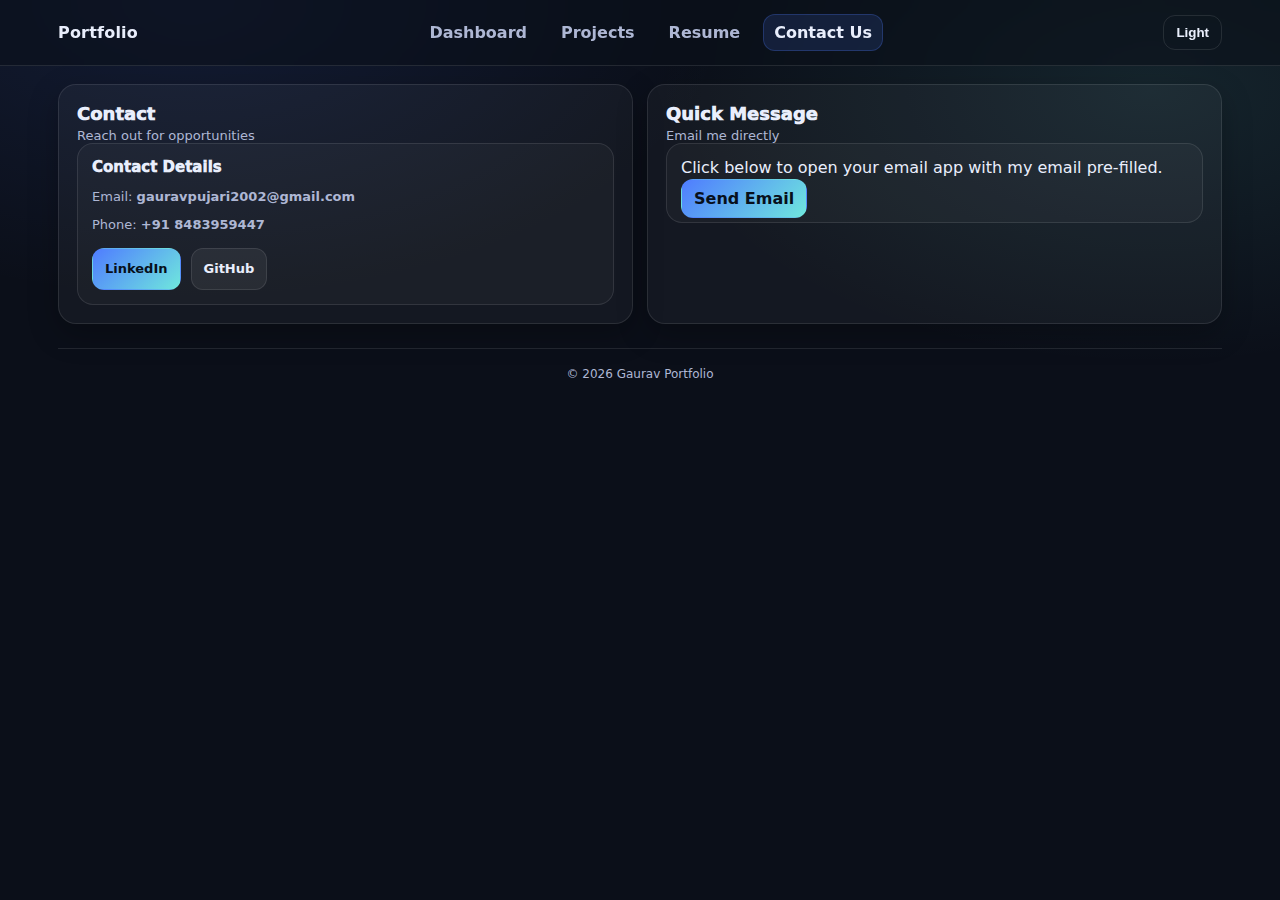
<file: contact.html>
<!doctype html>
<html lang="en" data-theme="dark">
<head>
  <meta charset="UTF-8" />
  <meta name="viewport" content="width=device-width, initial-scale=1.0" />
  <title>Contact • Gaurav</title>
  <link rel="stylesheet" href="./style.css" />
  <script defer src="./app.js"></script>
</head>

<body data-page="contact">
  <header class="navbar">
    <div class="nav-inner">
      <div class="brand"> Portfolio</div>

      <nav class="nav-links">
        <a href="index.html">Dashboard</a>
        <!-- <a href="clients.html">Clients</a> -->
        <a href="projects.html">Projects</a>
        <a href="resume.html">Resume</a>
        <a href="contact.html">Contact Us</a>
      </nav>

      <div class="nav-actions">
        <button class="btn ghost" data-theme-toggle>Light</button>
        <!-- <a class="btn" href="admin.html">Admin</a> -->
      </div>
    </div>
  </header>

  <main class="container">
    <div class="grid" style="grid-template-columns:1fr 1fr">
      <section class="card pad">
        <div class="section-title">Contact</div>
        <div class="section-sub">Reach out for opportunities</div>

        <div class="hr"></div>

        <div class="item">
          <div class="item-title">Contact Details</div>
          <div class="item-desc">
            <div>Email: <b id="contactEmail">-</b></div>
            <div style="margin-top:6px">Phone: <b id="contactPhone">-</b></div>

            <div style="margin-top:12px; display:flex; gap:10px; flex-wrap:wrap">
              <a class="btn primary" id="contactLinkedIn" target="_blank" rel="noreferrer">LinkedIn</a>
              <a class="btn" id="contactGitHub" target="_blank" rel="noreferrer">GitHub</a>
            </div>
          </div>
        </div>
      </section>

      <section class="card pad">
        <div class="section-title">Quick Message</div>
        <div class="section-sub">Email me directly</div>

        <div class="hr"></div>

        <div class="item">
          <div class="notice">
            Click below to open your email app with my email pre-filled.
          </div>

          <div style="margin-top:12px">
            <a class="btn primary" id="contactMailBtn">Send Email</a>
          </div>
        </div>
      </section>
    </div>

    <div class="footer">© <span id="yr"></span> Gaurav Portfolio</div>
  </main>

  <script>document.getElementById("yr").textContent = new Date().getFullYear();</script>
</body>
</html>
</file>
<file: style.css>
/* =========================================================
   ✅ PORTFOLIO STYLE.CSS (FULL FINAL)
   - Premium Dark + Premium Light
   - Light theme = White + 3D cards (NO BLUE tint)
   - Skills / Tools / Soft skills pills fixed
   - Client logos support
   - Projects: slider + github link + bullets + arrows
========================================================= */

/* ---------- Base Theme Variables ---------- */
:root{
  --bg:#0b0f19;
  --panel:#121a2a;
  --soft:#0f1524;

  --text:#e9eefc;
  --muted:#aeb7d4;

  --border:rgba(255,255,255,.10);
  --shadow:0 10px 30px rgba(0,0,0,.25);

  --primary:#4f7cff;
  --primary2:#6fe7dd;

  --radius:18px;

  --card: rgba(255,255,255,.04);
}

/* ---------- Light Theme (Premium White + 3D) ---------- */
[data-theme="light"]{
  --bg:#f4f6fb;
  --panel:#ffffff;
  --soft:#ffffff;

  --text:#0f172a;
  --muted:#475569;

  --border:rgba(15,23,42,.10);

  --shadow: 0 18px 50px rgba(15, 23, 42, 0.08);

  --primary:#2f5bff;
  --primary2:#0ea5e9;

  --card:#ffffff;
}

/* ---------- Reset ---------- */
*{box-sizing:border-box}
html,body{height:100%}

body{
  margin:0;
  font-family: ui-sans-serif, system-ui, -apple-system, Segoe UI, Roboto, Arial;

  background:
    radial-gradient(900px 500px at 15% 0%, rgba(79,124,255,.12), transparent 60%),
    radial-gradient(900px 500px at 90% 10%, rgba(111,231,221,.10), transparent 55%),
    var(--bg);

  background-repeat:no-repeat;
  background-attachment:fixed;

  color:var(--text);
}

a{color:inherit; text-decoration:none}

.container{
  max-width:1200px;
  margin:0 auto;
  padding:18px;
}

/* =========================================================
   ✅ NAVBAR
========================================================= */
.navbar{
  position:sticky;
  top:0;
  z-index:50;
  backdrop-filter: blur(10px);
  background: rgba(10, 14, 24, .55);
  border-bottom:1px solid var(--border);
}

[data-theme="light"] .navbar{
  background: rgba(255,255,255,.70);
}

.nav-inner{
  display:flex;
  gap:12px;
  align-items:center;
  justify-content:space-between;
  padding:14px 18px;
  max-width:1200px;
  margin:0 auto;
}

.brand{
  font-weight:900;
  letter-spacing:.2px;
  font-size:16px;
}

.nav-links{
  display:flex;
  gap:12px;
  align-items:center;
  flex-wrap:wrap;
}

.nav-links a{
  padding:8px 10px;
  border-radius:12px;
  color:var(--muted);
  border:1px solid transparent;
  font-weight:700;
}

.nav-links a.active{
  color:var(--text);
  background: rgba(79,124,255,.14);
  border-color: rgba(79,124,255,.25);
}

[data-theme="light"] .nav-links a.active{
  background: rgba(47,91,255,.10);
  border-color: rgba(47,91,255,.20);
}

.nav-actions{
  display:flex;
  gap:10px;
  align-items:center;
}

/* =========================================================
   ✅ BUTTONS
========================================================= */
.btn{
  border:1px solid var(--border);
  background: rgba(255,255,255,.06);
  color:var(--text);
  padding:9px 12px;
  border-radius:12px;
  cursor:pointer;
  font-weight:800;
}

.btn:hover{filter:brightness(1.08)}

.btn.primary{
  background: linear-gradient(135deg, var(--primary), var(--primary2));
  border-color: transparent;
  color:#07101c;
}

[data-theme="light"] .btn.primary{
  color:#ffffff;
}

.btn.ghost{
  background: transparent;
}

/* =========================================================
   ✅ LAYOUT
========================================================= */
.grid{
  display:grid;
  gap:14px;
}

.grid.kpis{
  grid-template-columns: repeat(4, minmax(0, 1fr));
}

@media (max-width: 1024px){
  .grid.kpis{grid-template-columns: repeat(2, minmax(0, 1fr));}
}

@media (max-width: 520px){
  .grid.kpis{grid-template-columns: 1fr;}
}

.row-hero{
  display:grid;
  grid-template-columns: 2fr 1fr;
  gap:14px;
  margin-top:14px;
}

@media (max-width: 1024px){
  .row-hero{grid-template-columns: 1fr;}
}

/* =========================================================
   ✅ CARDS (Main Containers)
========================================================= */
.card{
  background: rgba(255,255,255,.04);
  border:1px solid var(--border);
  border-radius: var(--radius);
  box-shadow: var(--shadow);
}

[data-theme="light"] .card{
  background: #ffffff;
  box-shadow: 0 18px 45px rgba(15,23,42,0.08);
}

.card.pad{padding:18px;}

.section-title{
  font-weight:950;
  font-size:18px;
}

.section-sub{
  color:var(--muted);
  font-size:13px;
  margin-top:4px;
}

/* =========================================================
   ✅ KPI CARDS
========================================================= */
.kpi-title{
  color:var(--muted);
  font-size:12px;
  font-weight:900;
}

.kpi-value{
  font-size:34px;
  font-weight:950;
  margin-top:6px;
}

.kpi-sub{
  color:var(--muted);
  font-size:12px;
  margin-top:6px;
}

/* =========================================================
   ✅ HERO SECTION
========================================================= */
.hero{
  display:grid;
  grid-template-columns: 220px 1fr;
  gap:18px;
  align-items:center;
}

@media (max-width: 720px){
  .hero{
    grid-template-columns: 1fr;
    text-align:center;
  }
}

.avatar{
  width:180px;
  height:180px;
  border-radius: 28px;
  overflow:hidden;
  border:1px solid var(--border);
  margin:0 auto;
  position:relative;
}

.avatar img{
  width:100%;
  height:100%;
  object-fit:cover;
}

.glow{
  position:absolute;
  inset:-30px;
  background:
    radial-gradient(circle at 30% 30%, rgba(79,124,255,.40), transparent 55%),
    radial-gradient(circle at 70% 70%, rgba(111,231,221,.35), transparent 55%);
  filter: blur(18px);
  z-index:-1;
}

.big-name{
  font-size:36px;
  font-weight:950;
  letter-spacing:-.3px;
}

.headline{
  color:var(--muted);
  margin-top:8px;
  line-height:1.55;
}

/* =========================================================
   ✅ MINI INFO ROW
========================================================= */
.mini-row{
  display:flex;
  gap:14px;
  flex-wrap:wrap;
  margin-top:12px;
  color:var(--muted);
  font-size:13px;
}

.mini-row span{
  padding:6px 10px;
  border-radius:999px;
  border:1px solid var(--border);
  background: rgba(255,255,255,.04);
  font-weight:700;
}

[data-theme="light"] .mini-row span{
  background: #ffffff;
  box-shadow: 0 10px 18px rgba(15,23,42,0.06);
}

/* =========================================================
   ✅ SUMMARY BOX
========================================================= */
.summary{
  margin-top:14px;
  padding:14px;
  border-radius:16px;
  border:1px solid var(--border);
  background: rgba(255,255,255,.03);
}

[data-theme="light"] .summary{
  background:#ffffff;
  box-shadow: 0 14px 30px rgba(15,23,42,0.07);
}

.summary p{
  margin:0;
  color:var(--muted);
  line-height:1.75;
  font-size:14px;
}

/* =========================================================
   ✅ BADGES
========================================================= */
.badges{
  display:flex;
  gap:8px;
  flex-wrap:wrap;
  margin-top:12px;
}

.badge{
  font-size:12px;
  padding:8px 12px;
  border-radius:999px;
  border:1px solid var(--border);
  background: rgba(255,255,255,.04);
  color:var(--text);
  font-weight:800;
}

[data-theme="light"] .badge{
  background:#ffffff;
  color:#0f172a;
  border:1px solid rgba(15,23,42,0.10);
  box-shadow:
    0 10px 20px rgba(15,23,42,0.06),
    inset 0 1px 0 rgba(255,255,255,0.85);
}

/* =========================================================
   ✅ LIST ITEMS
========================================================= */
.list{
  display:grid;
  gap:12px;
  margin-top:14px;
}

.item{
  padding:14px;
  border-radius:16px;
  border:1px solid var(--border);
  background: rgba(255,255,255,.03);
}

[data-theme="light"] .item{
  background:#ffffff;
  box-shadow: 0 14px 30px rgba(15,23,42,0.07);
}

.item-title{
  font-weight:950;
  font-size:15px;
}

.item-meta{
  color:var(--muted);
  font-size:12px;
  margin-top:4px;
  font-weight:700;
}

.item-desc{
  color:var(--muted);
  font-size:13px;
  margin-top:10px;
  line-height:1.7;
}

/* ===========================
   DESC UL (Project bullets)
=========================== */
.desc-ul{
  margin:0;
  padding-left:18px;
  line-height:1.8;
}

.desc-ul li{
  margin-bottom:6px;
}

/* =========================================================
   ✅ CLIENT LOGO SUPPORT
========================================================= */
.client-row{
  display:flex;
  gap:12px;
  align-items:center;
}

.client-logo{
  width:52px;
  height:52px;
  border-radius:14px;
  object-fit:cover;
  border:1px solid var(--border);
  flex-shrink:0;
}

[data-theme="light"] .client-logo{
  border:1px solid rgba(15,23,42,0.10);
  box-shadow: 0 10px 20px rgba(15,23,42,0.06);
}

/* =========================================================
   ✅ SKILLS SECTION
========================================================= */
.skills-wrap{
  display:grid;
  gap:14px;
  margin-top:14px;
}

.skill-group{
  padding:14px;
  border-radius:16px;
  border:1px solid var(--border);
  background: rgba(255,255,255,.03);
}

[data-theme="light"] .skill-group{
  background:#ffffff;
  box-shadow: 0 14px 30px rgba(15,23,42,0.07);
  border:1px solid rgba(15,23,42,0.10);
}

.skill-title{
  font-weight:950;
  margin-bottom:10px;
  font-size:14px;
  color:var(--text);
}

[data-theme="light"] .skill-title{
  color:#0f172a;
}

/* =========================================================
   ✅ DONUT CHART FIX
========================================================= */
canvas{
  max-width:100%;
}

/* =========================================================
   ✅ FOOTER
========================================================= */
.footer{
  margin-top:24px;
  border-top:1px solid var(--border);
  color:var(--muted);
  font-size:12px;
  padding:18px;
  text-align:center;
}

/* =========================================================
   ✅ PROJECT IMAGE SLIDER (PREMIUM + ARROWS)
========================================================= */
.proj-slider{
  width:100%;
  height:240px;
  position:relative;
  border-radius:16px;
  border:1px solid var(--border);
  overflow:hidden;
  background: rgba(255,255,255,.03);
}

/* Scrollable track */
.proj-track{
  height:100%;
  display:flex;
  gap:12px;
  padding:12px;

  overflow-x:auto;
  overflow-y:hidden;

  scroll-behavior:smooth;
  scrollbar-width:none;
}

.proj-track::-webkit-scrollbar{
  height:0px;
}

/* Slide */
.proj-slide{
  flex:0 0 auto;
  width:360px;
  height:100%;
  border-radius:14px;
  overflow:hidden;
  border:1px solid var(--border);
  background: rgba(255,255,255,.02);
}

.proj-slide img{
  width:100%;
  height:100%;
  object-fit:cover;
  display:block;
}

/* =========================================================
   ✅ ARROW BUTTONS
========================================================= */
.proj-btn{
  position:absolute;
  top:50%;
  transform: translateY(-50%);
  z-index:10;

  width:44px;
  height:44px;
  border-radius:999px;

  border:1px solid var(--border);
  background: rgba(10, 14, 24, 0.55);
  backdrop-filter: blur(10px);

  color: var(--text);
  font-size:20px;
  font-weight:900;

  cursor:pointer;
  display:flex;
  align-items:center;
  justify-content:center;

  transition: 0.2s ease;
}

.proj-btn:hover{
  filter:brightness(1.15);
  transform: translateY(-50%) scale(1.05);
}

.proj-btn.left{
  left:12px;
}

.proj-btn.right{
  right:12px;
}

/* Light mode arrows */
[data-theme="light"] .proj-btn{
  background: rgba(255,255,255,0.75);
  color:#0f172a;
}

/* =========================================================
   ✅ SLIDER GRADIENT SHADOW (Premium effect)
========================================================= */
.proj-slider::before,
.proj-slider::after{
  content:"";
  position:absolute;
  top:0;
  width:70px;
  height:100%;
  z-index:5;
  pointer-events:none;
}

.proj-slider::before{
  left:0;
  background: linear-gradient(to right, rgba(0,0,0,0.35), transparent);
}

.proj-slider::after{
  right:0;
  background: linear-gradient(to left, rgba(0,0,0,0.35), transparent);
}

[data-theme="light"] .proj-slider::before{
  background: linear-gradient(to right, rgba(15,23,42,0.12), transparent);
}

[data-theme="light"] .proj-slider::after{
  background: linear-gradient(to left, rgba(15,23,42,0.12), transparent);
}

/* =========================================================
   ✅ GitHub link
========================================================= */
.proj-github{
  display:inline-flex;
  gap:8px;
  align-items:center;
  margin-top:12px;
  font-weight:900;
  color: var(--primary2);
}

.proj-github:hover{
  text-decoration: underline;
}

.muted{
  color:var(--muted);
  font-weight:800;
}

/* =========================================================
   ✅ MOBILE SLIDER
========================================================= */
@media(max-width:520px){
  .proj-slider{height:190px;}
  .proj-slide{width:280px;}

  .proj-btn{
    width:38px;
    height:38px;
    font-size:18px;
  }

  .proj-slider::before,
  .proj-slider::after{
    width:55px;
  }
}
/* ================================
   ✅ FIX: Slider going outside container
================================ */

/* Main item should not allow overflow */
.item{
  overflow: hidden;
}

/* Slider should never exceed container width */
.proj-slider{
  width: 100%;
  max-width: 100%;
}

/* Track should respect parent width */
.proj-track{
  min-width: 0;
}

/* Slides should not force overflow on small widths */
.proj-slide{
  max-width: 100%;
}

/* Mobile fix: full width slides */
@media(max-width:720px){
  .proj-slide{
    width: 90%;
  }
}

@media(max-width:520px){
  .proj-slide{
    width: 92%;
  }
}
/* ==========================================
   ✅ MOBILE NAVBAR FIX (Clean + Scroll Links)
========================================== */
@media (max-width: 720px) {

  .nav-inner{
    flex-direction: column;
    align-items: stretch;
    gap: 10px;
    padding: 12px 14px;
  }

  /* Top row: Brand + Theme Button */
  .brand{
    font-size: 16px;
  }

  .nav-actions{
    justify-content: flex-end;
  }

  /* Links row */
  .nav-links{
    width: 100%;
    flex-wrap: nowrap;
    overflow-x: auto;
    overflow-y: hidden;
    gap: 10px;
    padding-bottom: 6px;
    -webkit-overflow-scrolling: touch;
  }

  .nav-links::-webkit-scrollbar{
    height: 0px;
  }

  .nav-links a{
    white-space: nowrap;
    flex: 0 0 auto;
    font-size: 13px;
    padding: 8px 12px;
  }
}
/* ==========================================
   ✅ MOBILE GRID FIX (2 column → 1 column)
========================================== */
@media (max-width: 900px){

  /* Jo grids inline style me 1fr 1fr hai unko bhi force karo */
  .grid{
    grid-template-columns: 1fr !important;
  }

  /* Hero already handled, but safe */
  .row-hero{
    grid-template-columns: 1fr !important;
  }
}
/* ==========================
   RESUME 2-IMAGE PREVIEW
========================== */
.resume-preview-grid{
  margin-top:12px;
  display:grid;
  grid-template-columns: 1fr 1fr;
  gap:14px;
}

.resume-preview-img{
  width:100%;
  height:auto;
  border-radius:16px;
  border:1px solid var(--border);
  background: rgba(255,255,255,.03);
  box-shadow: var(--shadow);
  display:block;
}

/* Mobile */
@media(max-width:720px){
  .resume-preview-grid{
    grid-template-columns: 1fr;
  }
}
</file>
